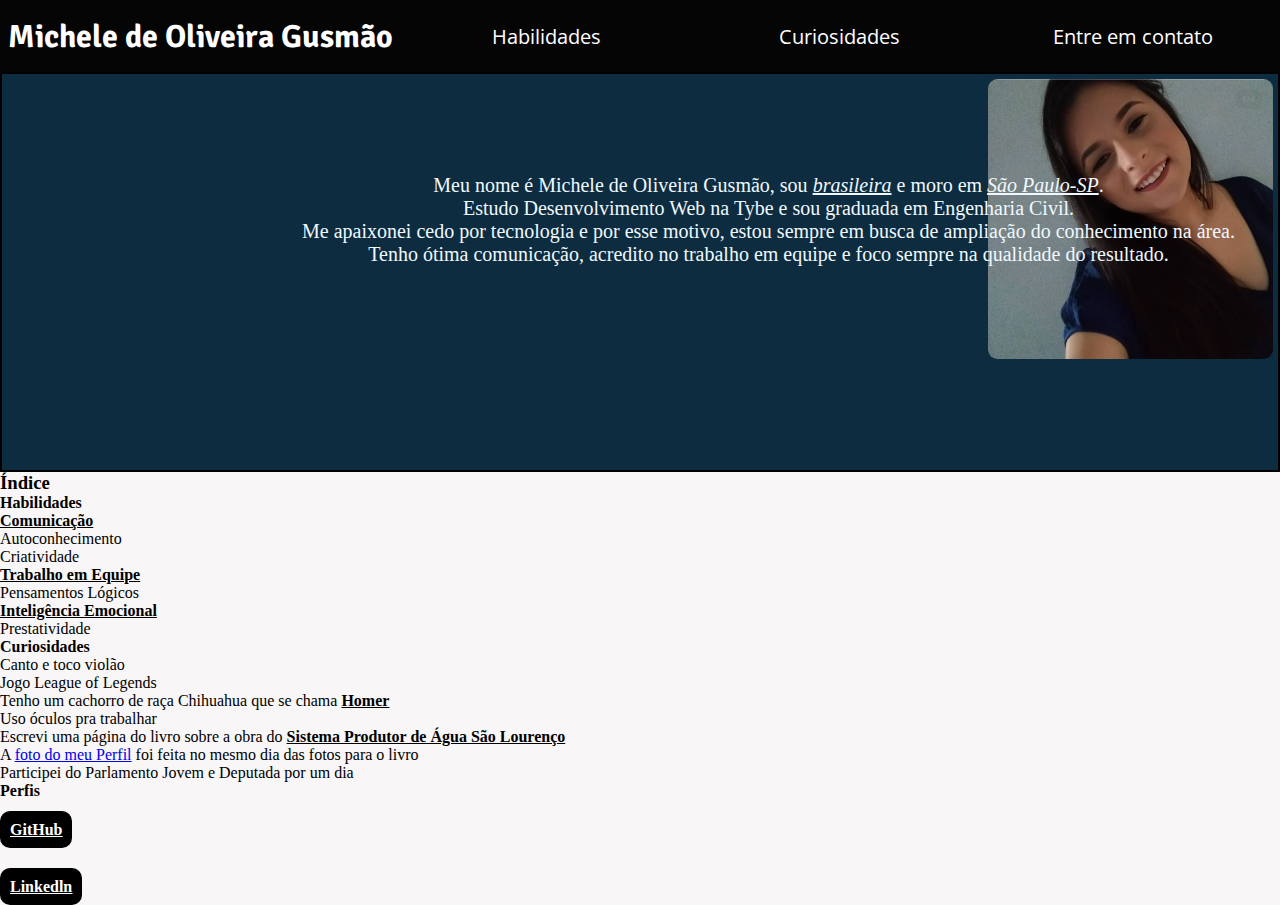
<file: portfolio-presentation/index.html>
<!DOCTYPE html>
<html lang="pt-br">
    <head>
        <meta charset="UTF-8">
        <title>Portfólio - Michele</title>
        <link rel="stylesheet" type="text/css" href="style.css">
        <!-- link abaixo é a fonte Nome -->
        <link rel="preconnect" href="https://fonts.googleapis.com">
        <link rel="preconnect" href="https://fonts.gstatic.com" crossorigin>
        <link href="https://fonts.googleapis.com/css2?family=Dancing+Script&family=EB+Garamond&family=Montserrat+Alternates:wght@100;200&family=Open+Sans&family=Open+Sans+Condensed:ital,wght@0,700;1,300&family=Quintessential&family=Signika+Negative:wght@300;400&display=swap" rel="stylesheet">
        <!--link baixo, fonte list-menu -->
        <link rel="preconnect" href="https://fonts.googleapis.com">
        <link rel="preconnect" href="https://fonts.gstatic.com" crossorigin>
        <link href="https://fonts.googleapis.com/css2?family=Montserrat+Alternates:wght@100;200&family=Open+Sans&family=Open+Sans+Condensed:ital,wght@0,700;1,300&display=swap" rel="stylesheet">
    </head>
    <body>    
      <header>
        <section class="name-container">
          <h1>Michele de Oliveira Gusmão</h1>
        </section>
        <nav class="nav-links">
            <ul>
              <li><a href="#hab">Habilidades</a></li>
              <li><a href="#curi">Curiosidades</a></li>
              <li><a href="#meencontre">Entre em contato</a></li>
            </ul>
        </nav>
      </header>
      <main>
        <div class="foto-descricao">
            <img id="minha-foto" src="minhafoto.jpeg" alt="Foto de perfil - Michele Gusmão" width="200px">
            <p class="descricao">Meu nome é Michele de Oliveira Gusmão, sou <em>brasileira</em> e moro em <em>São Paulo-SP</em>.<br>Estudo Desenvolvimento Web na Tybe e sou graduada em Engenharia Civil.<br> Me apaixonei cedo por tecnologia e por esse motivo, estou sempre em busca de ampliação do conhecimento na área.<br>Tenho ótima comunicação, acredito no trabalho em equipe e foco sempre na qualidade do resultado.</p>
        </div>                   
        </div>
            <h3>Índice</h3>
        
        
            <h4 id="hab">Habilidades</h4>
        <ul>
            <li><strong>Comunicação</strong></li>
            <li>Autoconhecimento</li>
            <li>Criatividade</li>
            <li><strong>Trabalho em Equipe</strong></li>
            <li>Pensamentos Lógicos</li>
            <li><strong>Inteligência Emocional</strong></li>
            <li>Prestatividade</li>
        </ul>

        <h4 id="curi">Curiosidades</h4>
        <ul>
            <li>Canto e toco violão</li>
            <li>Jogo League of Legends</li>
            <li>Tenho um cachorro de raça Chihuahua que se chama <strong>Homer</strong></li>
            <li>Uso óculos pra trabalhar</li>
            <li>Escrevi uma página do livro sobre a obra do <strong>Sistema Produtor de Água São Lourenço</strong></li>
            <li class="list">A <a href="#minhafoto"> foto do meu Perfil</a> foi feita no mesmo dia das fotos para o livro</li>
            <li>Participei do Parlamento Jovem e Deputada por um dia</li>
        </ul>

        <h4 id="meencontre">Perfis</h4>
        
            <a id="github-bottom" href="https://github.com/Micheliimi" target="_blank"><strong>GitHub</strong></a></li>
            <br>
            <br>
            <a id="linkedin-bottom" href="https://www.linkedin.com/in/michelegusmao/" target="_blank"><strong>Linkedln</strong></a></li>
      </main>
          
    </body>
</html>
</file>
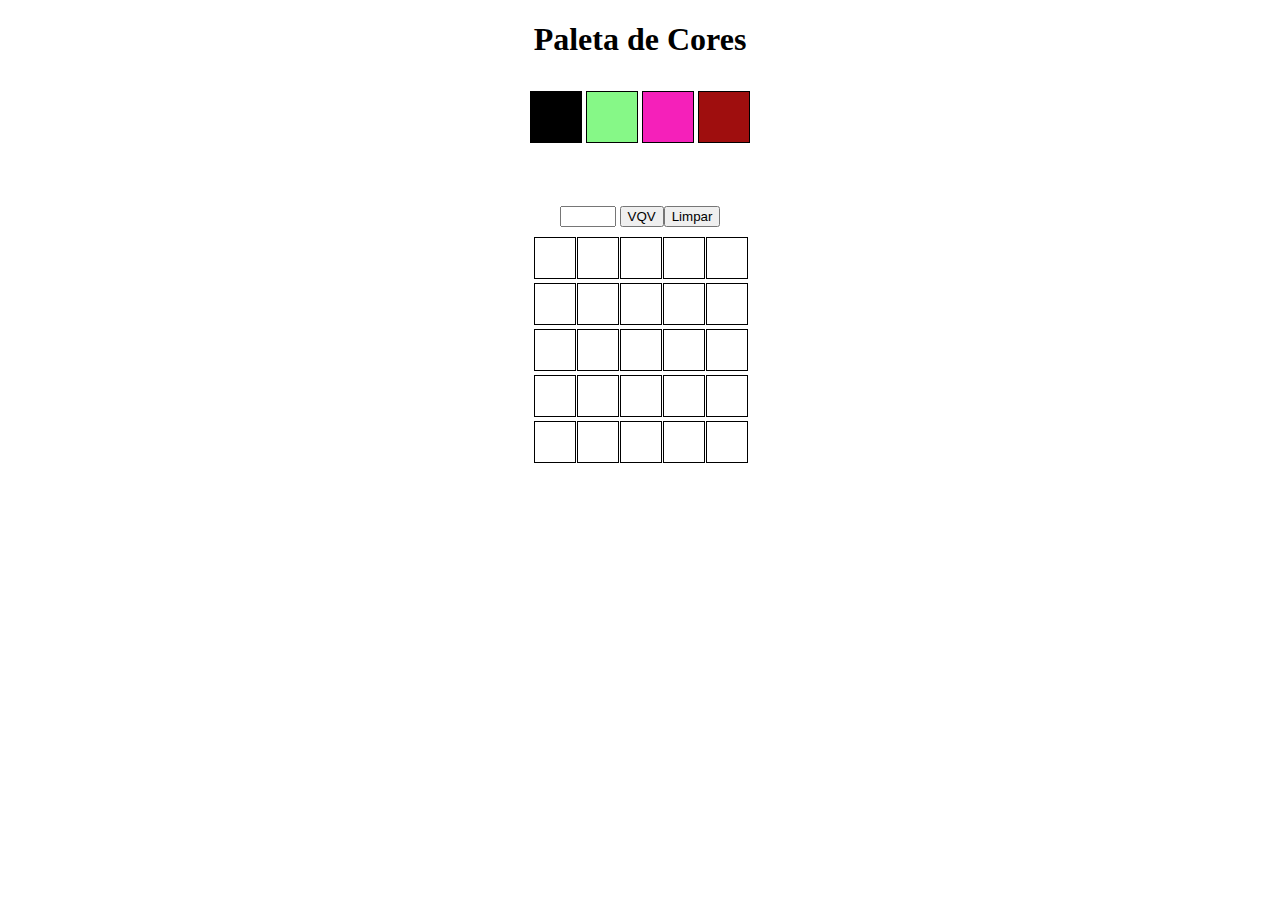
<file: projetos/pixels-art/index.html>
<!DOCTYPE html>
<html lang="pt-br">
<head>
  <meta charset="UTF-8">
  <meta http-equiv="X-UA-Compatible" content="IE=edge">
  <meta name="viewport" content="width=device-width, initial-scale=1.0">
  <title>Document</title>
  <link rel="stylesheet" type= "text/css" href="style.css">
</head>
<body>
  <section id="section-one">
    <h1 id="title">Paleta de Cores</h1>
    <ul id="color-palette">
      <li class="color selected">black</li>
      <li class="color">red</li>
      <li class="color">blue</li>
      <li class="color">green</li>
    </ul>
  </section>
  <section id= "section-two">
    <input id="board-size" min="1" max="50" type="number">
  </section>
  <section id="section-tabela"></section>
  <script src="script.js">

  </script>
</body>
</html>
</file>
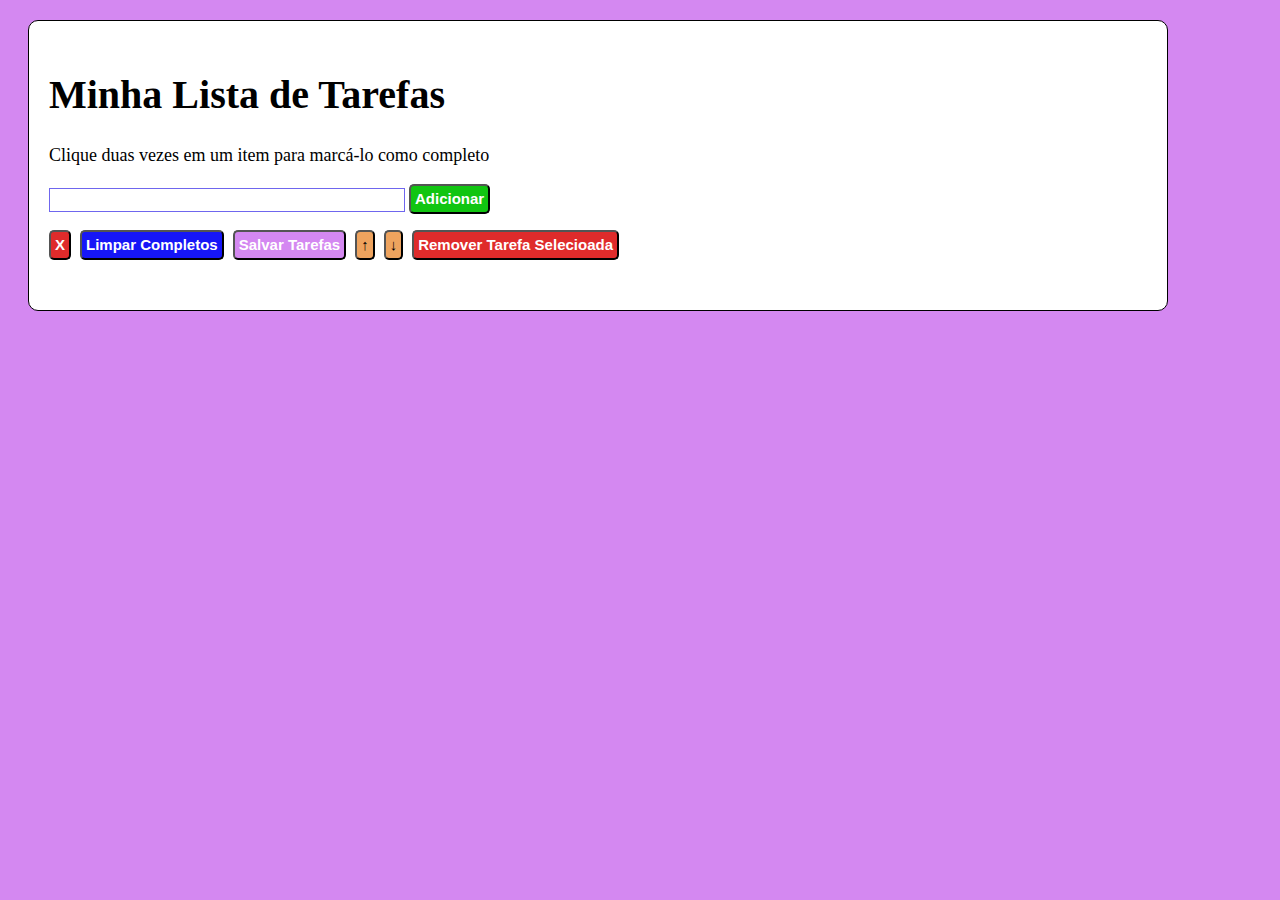
<file: projetos/todo-list/index.html>
<!DOCTYPE html>
<html lang="pt-br">
<head>
  <meta charset="UTF-8">
  <meta http-equiv="X-UA-Compatible" content="IE=edge">
  <meta name="viewport" content="width=device-width, initial-scale=1.0">
  <title>Document</title>
  <link rel="stylesheet" href="style.css">
</head>
<body>
  <header>
    <h1 class="left">Minha Lista de Tarefas</h1>
    <p id="funcionamento" class="left">Clique duas vezes em um item para marcá-lo como completo</p>
    <section id="input-button" class="left">
      <input id="texto-tarefa" type="text">
      <button id = "criar-tarefa" class="botao">Adicionar</button>
    </section>
    <section id="ol-li" class="left">
      <ol id="lista-tarefas">
      </ol>
    </section>
    <section id="botoes"  class="left">
      <button id="apaga-tudo" class="botao limpar" >X</button>
      <button id="remover-finalizados" class="botao">Limpar Completos</button>
      <button id="salvar-tarefas" class="botao">Salvar Tarefas</button>
      <button id="mover-cima" class="botao mover">↑</button>
      <button id="mover-baixo" class="botao mover">↓</button>
      <button id="remover-selecionado" class="botao limpar">Remover Tarefa Selecioada</button>
    </section>
  </header>
  <script src="script.js">

  </script>
</body>
</html>
</file>
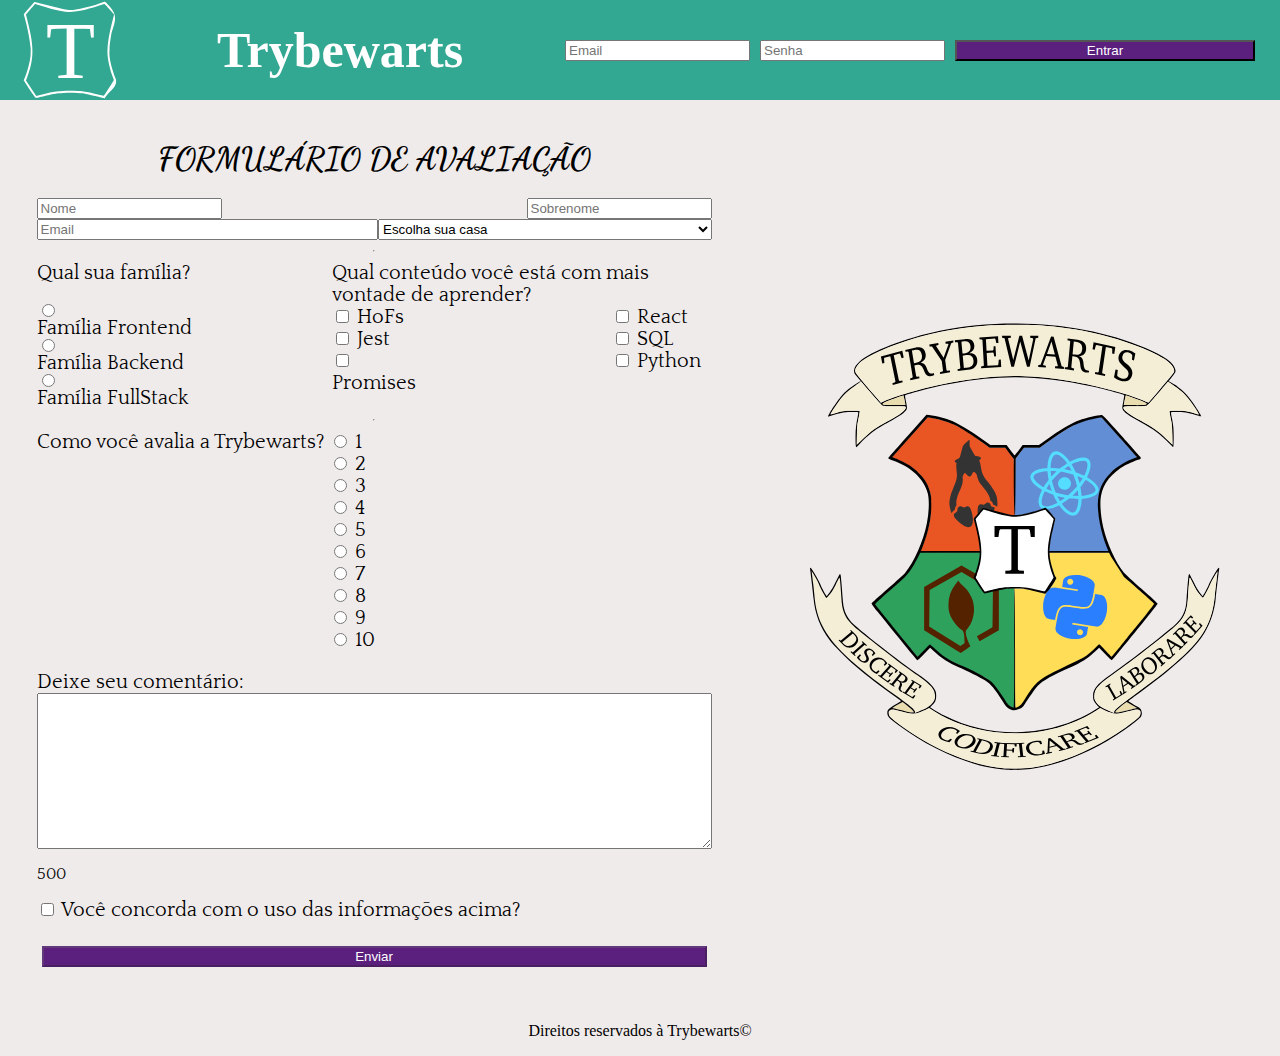
<file: projetos/trybewarts/index.html>
<!DOCTYPE html>
<html lang="pt-br">
<head>
  <meta charset="UTF-8">
  <meta http-equiv="X-UA-Compatible" content="IE=edge">
  <meta name="viewport" content="width=device-width, initial-scale=1.0">
  <title>TrybeWarts</title>
  <link rel="preconnect" href="https://fonts.googleapis.com">
  <link rel="preconnect" href="https://fonts.gstatic.com" crossorigin>
  <link href="https://fonts.googleapis.com/css2?family=Dancing+Script&family=EB+Garamond&family=Montserrat+Alternates:wght@100;200&family=Open+Sans&family=Open+Sans+Condensed:ital,wght@0,700;1,300&family=Quintessential&family=Signika+Negative:wght@300;400&display=swap" rel="stylesheet">
  <link rel="preconnect" href="https://fonts.googleapis.com">
  <link rel="preconnect" href="https://fonts.gstatic.com" crossorigin>
  <link href="https://fonts.googleapis.com/css2?family=Quattrocento&display=swap" rel="stylesheet">
  <link href="https://cdn.jsdelivr.net/npm/bootstrap@5.1.3/dist/css/bootstrap.min.css" rel="stylesheet" integrity="sha384-1BmE4kWBq78iYhFldvKuhfTAU6auU8tT94WrHftjDbrCEXSU1oBoqyl2QvZ6jIW3" crossorigin="anonymous">
  <link rel="stylesheet" href="style.css">
</head>
<body>
  <header class="header">
    <img src="images/trybewarts-header-logo.svg" alt="Logo da Trybewarts" class="trybewarts-header-logo">
    <h1 id="trybewarts-header-title">Trybewarts</h1>
    <form action="" class="trybewarts-login">
      <input type="email" name="email" id="input-email-login" placeholder="Email"class="form-control form-items">
      <input type="password" name="password" id="input-password" placeholder="Senha" class="form-control form-items">
      <button id="buttom-sigin" class="btn btn-lg btn-light form-items buttom">Entrar</button>
    </form>
  </header>
  <main>
    <form action="" id="evaluation-form">
      <h1 id="tittle">Formulário de Avaliação</h1>
      <section class="apagaTudo">
        <div id="nome-completo">
          <input type="text" name="" id="input-name" placeholder="Nome" class="form-control"> 
          <input type="text" id="input-lastname" placeholder="Sobrenome" class="form-control">
        </div>
        <div id="email-casa">  
          <input type="email" name="" id="input-email" placeholder="Email" class="form-control">
          <select name="" id="house" class="form-select">
            <option selected>Escolha sua casa</option>
            <option value="Gitnória" id="gitnoria-house">Gitnória</option>
            <option value="Reactpuff" id="reactpuff-house">Reactpuff</option>
            <option value="Corvinode" id="corvinode-house">Corvinode</option>
            <option value="Pytherina" id="pytherina-house">Pytherina</option>
          </select>
        </div>
        <hr>
        <section class="section-family-learned">
          <div class="family">
            <label for="" id="label-family">Qual sua família?</label>
            <div class="form-check">
              <input type="radio" name="family" id="front" value="Frontend" class="form-check-input family">
              <label for="front" class="form-check-label">Família Frontend</label>
            </div>
            <div class="form-check">
              <label for="back" class="form-check-label">
              <input type="radio" name="family" id="back" value="Backend" class="form-check-input family">
              Família Backend</label>
            </div>
            <div class="form-check">
              <label for="full" class="form-check-label">
              <input type="radio" name="family" id="full" value="FullStack" class="form-check-input family">
              Família FullStack</label>
            </div>
          </div>
          <div class="learned">
            <label for="" id="label-content">Qual conteúdo você está com mais vontade de aprender?</label>
            <div class="colums-learned">
              <div class="options">
                <div class="form-check">
                  <input type="checkbox" name="" value="HoFs" class="subject form-check-input" id="hofs">
                  <label for="hofs">HoFs</label>
                </div>
                <div class="form-check">
                  <input type="checkbox" name="" value="Jest" class="subject form-check-input" id="jest">
                  <label for="jest" class="form-check-label">Jest</label>
                </div>
                <div class="form-check">
                  <input type="checkbox" name="" value="Promises" class="subject form-check-input" id="promises">
                  <label for="promises" class="form-check-label">Promises</label>
                </div>
              </div>
              <div class="options">
                <div class="form-check">
                  <input type="checkbox" name=""  value="React" class="subject form-check-input" id="react">
                  <label for="react" class="form-check-label">React</label>
                </div>
                <div class="form-check">
                  <input type="checkbox" name="" value="SQL" class="subject form-check-input" id="sql">
                  <label for="sql" class="form-check-label">SQL</label>
                </div>
                <div class="form-check">
                  <input type="checkbox" name="" value="Python" class="subject form-check-input" id="python">
                  <label for="python" class="form-check-label">Python</label>
                </div>
              </div>
            </div>
          </div>
        </section>
        <hr>
        <section class="container-avaliation">
          <label for="trybewarts-rating" id="label-rate">Como você avalia a Trybewarts?</label>
          <div class="avaliation">
            <div class="form-check form-check-inline">
              <input type="radio" name="rate" value="1" class="rate" id="inlineRadio1">
              <label class="form-check-label" for="inlineRadio1">1</label>
            </div>
            <div class="form-check form-check-inline">
              <input type="radio" name="rate" value="2" class="rate" id="inlineRadio2">
              <label class="form-check-label" for="inlineRadio2">2</label>
            </div>
            <div class="form-check form-check-inline">
              <input type="radio" name="rate" value="3" class="rate" id="inlineRadio3">
              <label class="form-check-label" for="inlineRadio3">3</label>
            </div>
            <div class="form-check form-check-inline">
              <input type="radio" name="rate" value="4" class="rate" id="inlineRadio4">
              <label class="form-check-label" for="inlineRadio4">4</label>
            </div>
            <div class="form-check form-check-inline">
              <input type="radio" name="rate" value="5" class="rate" id="inlineRadio5">
              <label class="form-check-label" for="inlineRadio5">5</label>
            </div>
            <div class="form-check form-check-inline">
              <input type="radio" name="rate" value="6" class="rate" id="inlineRadio6">
              <label class="form-check-label" for="inlineRadio6">6</label>
            </div>
            <div class="form-check form-check-inline">
              <input type="radio" name="rate" value="7" class="rate" id="inlineRadio7">
              <label class="form-check-label" for="inlineRadio7">7</label>
            </div>
            <div class="form-check form-check-inline">
              <input type="radio" name="rate" value="8" class="rate" id="inlineRadio8">
              <label class="form-check-label" for="inlineRadio8">8</label>
            </div>
            <div class="form-check form-check-inline">
              <input type="radio" name="rate" value="9" class="rate" id="inlineRadio9">
              <label class="form-check-label" for="inlineRadio9">9</label>
            </div>
            <div class="form-check form-check-inline">
              <input type="radio" name="rate" value="10" class="rate" id="inlineRadio10">
              <label class="form-check-label" for="inlineRadio10">10</label>
            </div>
          </div>
        </section>
        <section class="container-textarea">
          <label for="textarea" class="textarea">Deixe seu comentário:</label>
          <textarea name="" id="textarea" cols="30" rows="10" maxlength="500"></textarea>
          <p id="counter">500</p>
          <div class="form-check agreement-check">
            <input type="checkbox" name="" id="agreement" class="form-check-input">
            <label for="agreement" id="label-infos">Você concorda com o uso das informações acima?</label>
          </div>
          <button type="submit" id="submit-btn" disabled class="btn btn-light form-items buttom">Enviar</button> 
        </section>
      </section>
    </form>
    <img src="./images/trybewarts-colored.svg" alt="" id="trybewarts-forms-logo">
  </main>
  <footer>
    <p>Direitos reservados à Trybewarts©</p>
  </footer>
  <script src="script.js"></script>
</body>
</html>
</file>
<file: portfolio-presentation/style.css>
* {
  margin: 0;
  padding: 0;
  box-sizing: border-box;
}
body{
  background-color: rgb(248, 246, 246)

}

header {
  background-color: rgb(5, 5, 5);
  display: flex;
  height: 8vh;
}
.nav-links{
  display: flex;
  flex-grow: 5;
  align-self: center;
  align-content: space-around;
  justify-content: space-around;
}

.nav-links ul{
  display: flex;
  justify-content: space-around;
  width: 100%;

}

.nav-links li {
  font-family: 'Open Sans', sans-serif;
  font-size: 20px;
  border-radius: 10px;
  flex-grow: 2;
  text-align: center;
  justify-content: center;
  align-self: center;
  color: white;
  list-style: none;
  flex-basis: 500px;
 }
 .nav-links a{
text-decoration: none; 
color: white;
padding: 5px;
}
.nav-links a:hover {
  color: white;
  background-color: #0d2c40;
  font-weight: bold;
}

.name-container{
  color: white;
  font-family: 'Signika Negative', sans-serif;
  align-self: center;
  flex-basis: 400px;
  text-align: center;
}


.foto-descricao {
  display: block;
  height: 400px;
  border: 2px solid black;
  /* background-color: #bde0fe; */
  background-color: #0d2c40;
  color: aliceblue;
  position: relative;
  /* border-radius: 15px; */

  
}
#minha-foto {
  float: right;
  height: 290px;
  width: 295px;
  padding: 5px;
  background-color: #0d2c40;
  border-radius: 5%;
}




.descricao{
  font-size: 20px;
  margin-top: 100px;
  margin-left: 300px;
  text-align: center;
  position: absolute;
}
h3 h4 {
  font-size: 20px;
}



em {
  text-decoration: underline;
}
strong {
  text-decoration: underline;
}
#github-bottom {
  color: white;
  cursor: crosshair;
  background-color: black;
  padding: 10px;
  border-radius: 10px;
  line-height: 60px;
}
#linkedin-bottom {
  color: white;
  cursor: crosshair;
  background-color: black;
  padding: 10px;
  border-radius: 10px;
}
</file>
<file: projetos/pixels-art/style.css>
#title {
  text-align: center;
}
#section-one {
  margin-left: auto;
  margin-right: auto;
  text-align: center;
}
#section-two{
text-align: center;
padding: 10px;
}
#color-palette {
  width: 500px;
  height: 100px;
 text-align: center;
 position: relative;
 padding: 0;
 margin-left: auto;
 margin-right: auto;

}
.color {
  width: 50px;
  height: 50px;
  font-size:2px;
  
}
.color:nth-of-type(1) {
  background-color: black;
  border: 1px solid black;
  display: inline-block;
  color: black;
  
  
}
.color:nth-of-type(2) {
  background-color: red;
  border: 1px solid black;
  display: inline-block;
  color: red;
}
.color:nth-of-type(3) {
  background-color: blue;
  border: 1px solid black;
  display: inline-block;
  color: blue;
}
.color:nth-of-type(4) {
  background-color: green;
  border: 1px solid black;
  display: inline-block;
  color: green;
}

#pixel-board {
  /* grid: auto-flow /repeat(5,auto); */
  height: auto;
  width: auto;
  margin-left: auto;
  margin-right: auto;
  justify-content: center;
  align-items: center;
  text-align: center;

}
.pixel {
  background-color: white;
  width: 40px;
  height: 40px;
  border: 1px solid black;
  display: inline-block;
  margin-left: 1px;
  
  
}
#clear-board {
  margin-left: auto;
  margin-right: auto;
}

.linhas {
  width: 100vw;
  
  
  flex-direction: row;
  justify-content: center;
  align-items: center;
 
}
</file>
<file: projetos/todo-list/style.css>
body {
background-color: rgb(212, 136, 241);
}
header {
  background-color: white;
  padding-top: 50px;
  padding-bottom: 50px;
  width: 90%;
  margin: 20px;
  border-radius: 10px;
  border: 1px solid black;
}

h1 {
  margin-top: 0;
  font-size: 40px;
}
p{
  font-size: 18px;
}
.left {
  margin-left: 20px; 
 }

.completed {
  text-decoration: line-through;
}

input{
  border: 1px solid rgb(111, 102, 238);
  width: 350px;
  height: 20px;
}
.botao {
  border-radius: 5px;
  padding: 4px;
  margin-right: 5px;
  color:white;
  font-weight: bold;
  font-size: 15px;
  height: 30px;
}

li{
  font-size: 18px;
}

#selecionado {
  width: 90%;
}
.limpar{
  background-color: rgb(223, 43, 43);
}

#criar-tarefa{
  background-color: rgb(17, 197, 17);

}
.mover {
  background-color: rgb(238, 163, 94);
  color: black;
}
#remover-finalizados{
  background-color: rgb(22, 22, 247);
}
#salvar-tarefas{
  background-color: rgb(212, 136, 241);
}
</file>
<file: projetos/trybewarts/style.css>
/* https://medium.com/@sixbillion/animacao-de-background-com-particles-js-9aaf8de58f99 */

@keyframes changeBackgroundColor {

  0% {
    background-color: rgb(11, 12, 12);
  }

  20% {
    background-color: rgb(235, 82, 72);
  }

  40% {
    background-color: rgb(50, 167, 145);
  }

  60% {
    background-color: rgb(248, 246, 95);
  }

  80% {
    background-color: rgb(105, 74, 218);
  }

  100% {
    background-color: rgb(11, 12, 12);
  }
}

body {
  margin: 0 auto;
  padding: 0;
  background-color: rgb(240, 235, 235);
}

.header {
  background-color: rgb(50, 167, 145);
  display: flex;
  justify-content: space-between;
  height: 100px;
  align-items: center;
  animation: changeBackgroundColor 10s infinite;
}

#trybewarts-header-title {
  color: white;
  display: flex;
  text-align: center;
  font-size: 50px;
}

.trybewarts-header-logo {
  width: 100px;
  margin-left: 20px;
}

#buttom-sigin {
  width: 300px;
}

.buttom {
  background-color: rgb(91, 31, 126);
  color: white;
}

.trybewarts-login {
  display: flex;
  margin-right: 20px;
}

.form-items {
  margin: 5px;
}

main {
  display: flex;
  margin: 0 auto;
  justify-content: space-around;
  padding-top: 20px;
  font-family: Quattrocento, serif;
  font-size: 20px;
}

#evaluation-form , .apagaTudo {
  display: flex;
  width: 675px;
  flex-direction: column;
  justify-content: center;
}

#evaluation-form h1 {
  text-align: center;
  font-size: 2rem;
  font-family: Dancing Script, serif;
  text-transform: uppercase;
  margin: 20px 0;
}

#trybewarts-forms-logo {
  height: 500px;
  align-self: center;
}

#email-casa , #nome-completo {
  display: flex;
  justify-content: space-between;
  flex-basis: 50%;
}

#input-email , #house {
  flex-basis: 50%;
}

.section-family-learned {
  display: flex;
  justify-content: space-evenly;
}

.family {
  display: flex;
  flex-direction: column;
  flex-basis: 60%;
}

#label-family {
  margin-bottom: 20px;
}

.family input {
  margin-top: 0;
}

.learned {
  display: flex;
  flex-direction: column;
}

.colums-learned {
  display: flex;
  justify-content: space-between;
}

.options {
  display: flex;
  flex-direction: column;
  flex-basis: 100px;
}

.avaliation {
  align-self: center;
}

.container-family-learned {
  display: flex;
}

.container-avaliation {
  display: flex;
  margin-bottom: 20px;
}

.container-avaliation .form-check {
  padding-left: 0;
}

.container-avaliation .form-check-inline {
  margin-left: 5px;
  margin-right: 0;
}

.container-textarea {
  display: flex;
  flex-direction: column;
}

.container-textarea p {
  font-size: 16px;
}

.agreement-check {
  margin-bottom: 20px;
}

#submit-btn {
  cursor: pointer;
}

footer {
  text-align: center;
  margin-top: 50px;
}

.resume {
  position: absolute;
  left: 100px;
}

.resume-sobrenome {
  top: 250px;
}

.resume-email {
  top: 300px;
}

.resume-casa {
  top: 350px;
}

.resume-familia {
  top: 400px;
}

.resume-materiais {
  top: 450px;
}

.resume-avaliacao {
  top: 500px;
}

.resume-obs {
  top: 550px;
  width: 450px;
  height: 300px;
}

.tittleAbsolute {
  left: 120px;
  top: 150px;
}

@media screen and ( max-width : 767px ) {

  .header {
    flex-direction: column;
    height: 350px;
    justify-content: center;
  }

  .trybewarts-header-logo {
    padding: 0 auto;
    margin: 0 auto;
  }

  .trybewarts-login {
    flex-direction: column;
    margin-right: 20px;
  }

  main {
    flex-direction: column-reverse;
  }

  #trybewarts-forms-logo {
    height: 350px;
  }

  #evaluation-form , .apagaTudo {
    align-self: center;
    flex-wrap: wrap;
    width: 385px;
    margin: 0 5px;
  }

  #email-casa , #nome-completo {
    display: flex;
    flex-direction: column;
  }

  .section-family-learned , .container-avaliation {
    flex-direction: column;
  }

  .family {
    margin-bottom: 10px;
  }

  #label-content , #label-rate {
    margin-bottom: 15px;
  }

  #parchment {
    width: 385px;
    height: 700px;
  }

  .resume {
    position: absolute;
    left: 40px;
  }

  .resume-sobrenome , .resume-email , .resume-materiais , .resume-obs {
    width: 300px;
  }

  .resume-sobrenome {
    top: 175px;
  }

  .resume-email {
    top: 243px;
  }

  .resume-casa {
    top: 315px;
  }

  .resume-familia {
    top: 360px;
  }

  .resume-materiais {
    top: 400px;
    height: 80px;
  }

  .resume-avaliacao {
    top: 470px;
  }

  .resume-obs {
    top: 510px;
    height: 300px;
  }

  .tittleAbsolute {
    left: 0;
    top: 70px;
    font-size: 16px;
  }
}

@media screen and ( min-width : 768px ) and ( max-width : 1168px ) {

  .header {
    justify-content: space-around;
    height: 200px;
  }

  .trybewarts-login {
    flex-direction: column;
    margin-right: 0;
    align-items: center;
  }

  main {
    flex-direction: column-reverse;
  }

  #trybewarts-forms-logo {
    height: 350px;
  }

  #evaluation-form , .apagaTudo {
    align-self: center;
    flex-wrap: wrap;
  }

  #parchment {
    width: 560px;
    align-self: center;
  }

  .resume {
    position: absolute;
    left: 130px;
  }

  .resume-sobrenome {
    top: 200px;
  }

  .resume-email {
    top: 250px;
  }

  .resume-casa {
    top: 300px;
  }

  .resume-familia {
    top: 350px;
  }

  .resume-materiais {
    top: 400px;
    width: 400px;
    height: 60px;
  }

  .resume-avaliacao {
    top: 470px;
  }

  .resume-obs {
    top: 520px;
    width: 400px;
    height: 300px;
  }

  .tittleAbsolute {
    left: 130px;
    top: 100px;
  }
}
</file>
